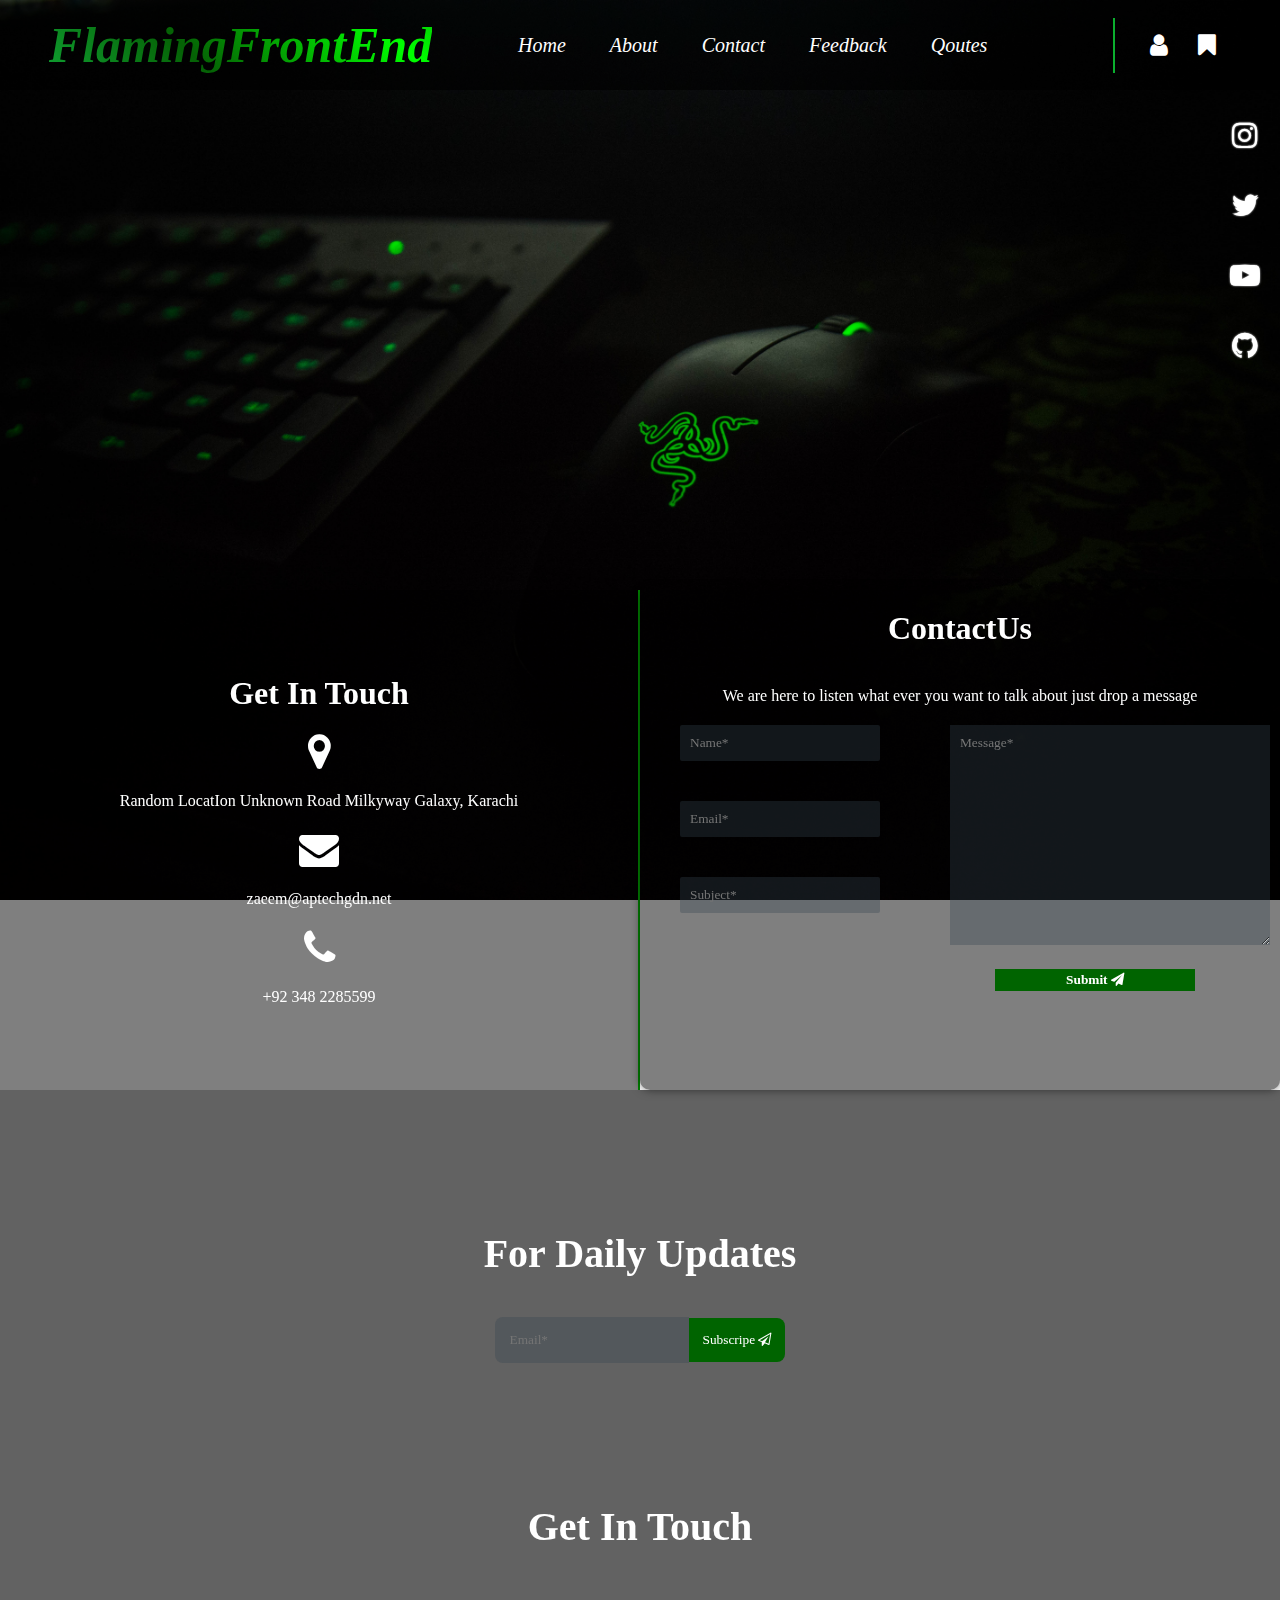
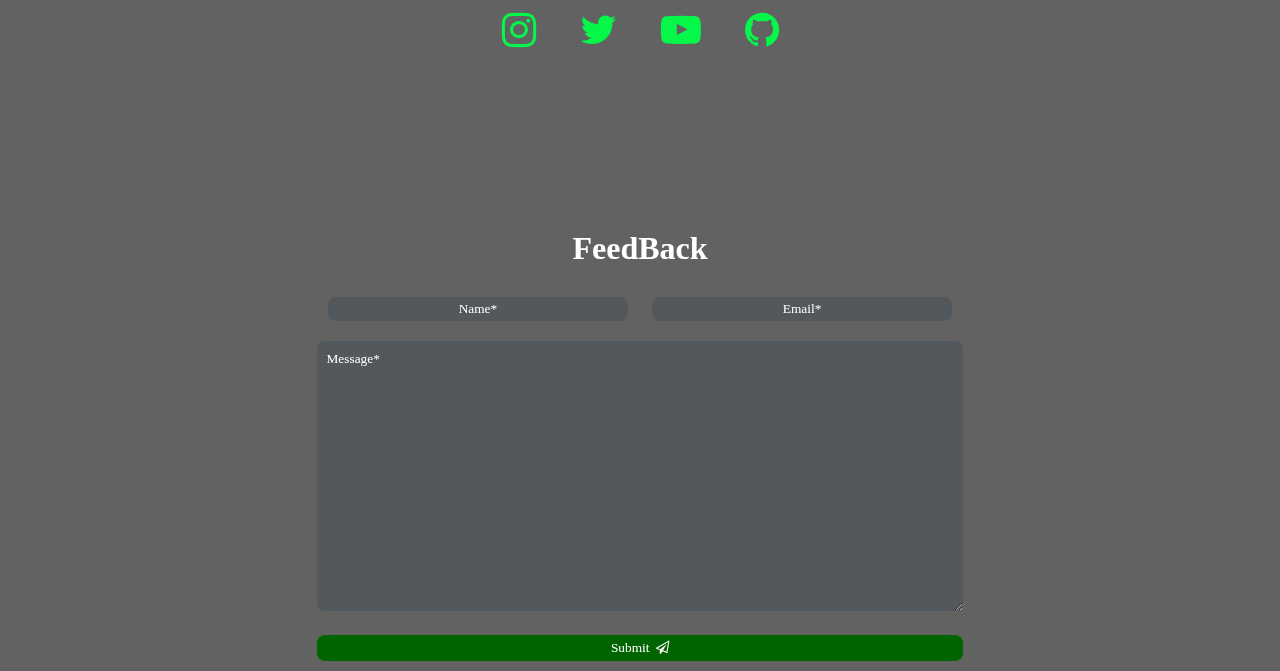
<file: htmlpages/ContactUs.html>
<!DOCTYPE html>
<html lang="en">

<head>
  <title>Title</title>
  <!-- Required meta tags -->
  <meta charset="utf-8" />
  <meta name="viewport" content="width=device-width, initial-scale=1, shrink-to-fit=no" />
  <link rel="stylesheet" href="https://cdnjs.cloudflare.com/ajax/libs/font-awesome/4.7.0/css/font-awesome.min.css">


  <!-- Bootstrap CSS v5.2.1 -->
  <link href="https://cdn.jsdelivr.net/npm/bootstrap@5.3.2/dist/css/bootstrap.min.css" rel="stylesheet" integrity="sha384-T3c6CoIi6uLrA9TneNEoa7RxnatzjcDSCmG1MXxSR1GAsXEV/Dwwykc2MPK8M2HN"
    crossorigin="anonymous" />

  <link rel="stylesheet" href="../css/style.css">
</head>

<body>
  <header>
    <!-- *Navbar Starts Here -->
    <div class="nav1">
      <nav>
        <h1>FlamingFrontEnd</h1>
        <ul>
          <li class="hover firstnavitems"><a href="../index.html">Home</a></li>
          <li class="hover firstnavitems"><a href="about.html">About</a></li>
          <li class="hover firstnavitems"><a href="#">Contact</a></li>
          <li class="hover firstnavitems"><a href="#feedbacksection">Feedback</a></li>
          <li class="hover firstnavitems"><a href="Quotes.html">Qoutes</a></li>
          <li><i class="fa fa-bars" onclick="showsecondnav()" aria-hidden="true"></i></li>
          <li><i class="fa fa-times" onclick="hidesecondnav()"></i></li>
        </ul>
        <div class="sign">

          <a href="SignIn.html"><i class="fa fa-user" aria-hidden="true"></i></a>
          <a href="Saved.html"><i class="fa fa-bookmark" aria-hidden="true"></i></a>
   
        </div>
      </nav>
    </div>

    <div class="nav2">
      <nav>

        <div class="semicontainer">
          <ul>
            <li class="hover firstnavitems"><a href="../index.html">Home</a></li>
            <li class="hover firstnavitems"><a href="about.html">About</a></li>
            <li class="hover firstnavitems"><a href="#">Contact</a></li>
            <li class="hover firstnavitems"><a href="#feedbacksection">Feedback</a></li>
          <li class="hover firstnavitems"><a href="Quotes.html">Qoutes</a></li>

          </ul>
          <p></p>
          <div class="sign">
            <a href="SignIn.html"><i class="fa fa-user" aria-hidden="true"></i></a>
            <a href="Saved.html"><i class="fa fa-bookmark" aria-hidden="true"></i></a>

          
          </div>
        </div>
      </nav>
    </div>
    <!-- *Navbar Ends Here -->
  </header>
  <main>
    <div class="contactus">
      <div class="map">
        <iframe src="https://www.google.com/maps/embed?pb=!1m18!1m12!1m3!1d3619.9024867479548!2d67.02166607442994!3d24.867179844990453!2m3!1f0!2f0!3f0!3m2!1i1024!2i768!4f13.1!3m3!1m2!1s0x3eb33e6b1566c46f%3A0x65318f4eb62c7aa8!2sAptech%20Computer%20Education%20Garden%20Center!5e0!3m2!1sen!2s!4v1706193344873!5m2!1sen!2s"
          width="100%" height="100%" style="border: 0" allowfullscreen="" loading="lazy" referrerpolicy="no-referrer-when-downgrade"></iframe>
      </div>
      <div class="links">
        <a href=""><i class="fa fa-instagram" aria-hidden="true"></i></a>
        <a href=""><i class="fa fa-twitter" aria-hidden="true"></i></a>
        <a href=""><i class="fa fa-youtube-play" aria-hidden="true"></i></a>
       <a href=""> <i class="fa fa-github" aria-hidden="true"></i></a>
      </div>

      <div class="main">

        <div class="icons">

          <h1>Get In Touch</h1>

          <i class="fa fa-map-marker" aria-hidden="true"></i>Random LocatIon Unknown Road Milkyway Galaxy, Karachi

          <i class="fa fa-envelope" aria-hidden="true"></i>zaeem@aptechgdn.net
          <i class="fa fa-phone" aria-hidden="true"></i>+92 348 2285599


        </div>
        <div class="form1">
          <h1>ContactUs</h1>
          <p>We are here to listen what ever you want to talk about just drop a message</p>
          <form action="">

            <div class="input">
              <input type="text" placeholder="Name*"><br>
              <input type="email" placeholder="Email*"><br>
              <input type="text" placeholder="Subject*">
            </div>
            <div class="text">
              <textarea name="" id="" placeholder="Message*" cols="40" rows="10"></textarea>
              <button>Submit <i class="fa fa-paper-plane" aria-hidden="true"></i></button>
            </div>
          </form>
        </div>
      </div>
    </div>
  </main>
  <footer>

    <!-- todo Footer Starts Here -->


    <div class="footer" id="feedbacksection">
      <div class="row">
        <div class="col-lg-5 col-md-12">
          <div class="firstfootersection">
            <div class="subscribe">
              <h1>For Daily Updates</h1>
              <input type="Email" placeholder="Email*" class="inputsubs"><button>Subscripe <i class="fa fa-paper-plane-o"
                  aria-hidden="true"></i></button>
            </div>
            <div class="sociallinks">
              <h1>Get In Touch</h1>
              <div class="SocialLinks">
                <a href=""> <i class="fa fa-instagram" aria-hidden="true"></i></a>
                <a href=""> <i class="fa fa-twitter" aria-hidden="true"></i></a>

                <a href=""><i class="fa fa-youtube-play" aria-hidden="true"></i></a>
                <i class="fa fa-github " aria-hidden="true"></i> </div>
            </div>

          </div>
        </div>
        <div class="col-lg-7 col-md-12">
          <div class="secondfootersection">
            <h1>FeedBack</h1>

            <div class="footerform">
              <form class="" action="">
                <input type="text" class="input" placeholder="Name*" required>
                <input type="text" class="input" placeholder="Email*" required>
             
                <textarea name="" class="input textarea" placeholder="Message* " id="" cols="30" rows="10"></textarea><br>
                <button class="btn1">Submit &nbsp; <i class="fa fa-paper-plane-o" aria-hidden="true"></i></button>
              </form>
            </div>
          </div>
  </footer>
  <!-- Bootstrap JavaScript Libraries -->
  <script src="https://cdn.jsdelivr.net/npm/@popperjs/core@2.11.8/dist/umd/popper.min.js" integrity="sha384-I7E8VVD/ismYTF4hNIPjVp/Zjvgyol6VFvRkX/vR+Vc4jQkC+hVqc2pM8ODewa9r"
    crossorigin="anonymous"></script>

  <script src="https://cdn.jsdelivr.net/npm/bootstrap@5.3.2/dist/js/bootstrap.min.js" integrity="sha384-BBtl+eGJRgqQAUMxJ7pMwbEyER4l1g+O15P+16Ep7Q9Q+zqX6gSbd85u4mG4QzX+"
    crossorigin="anonymous"></script>
</body>

</html>
</file>
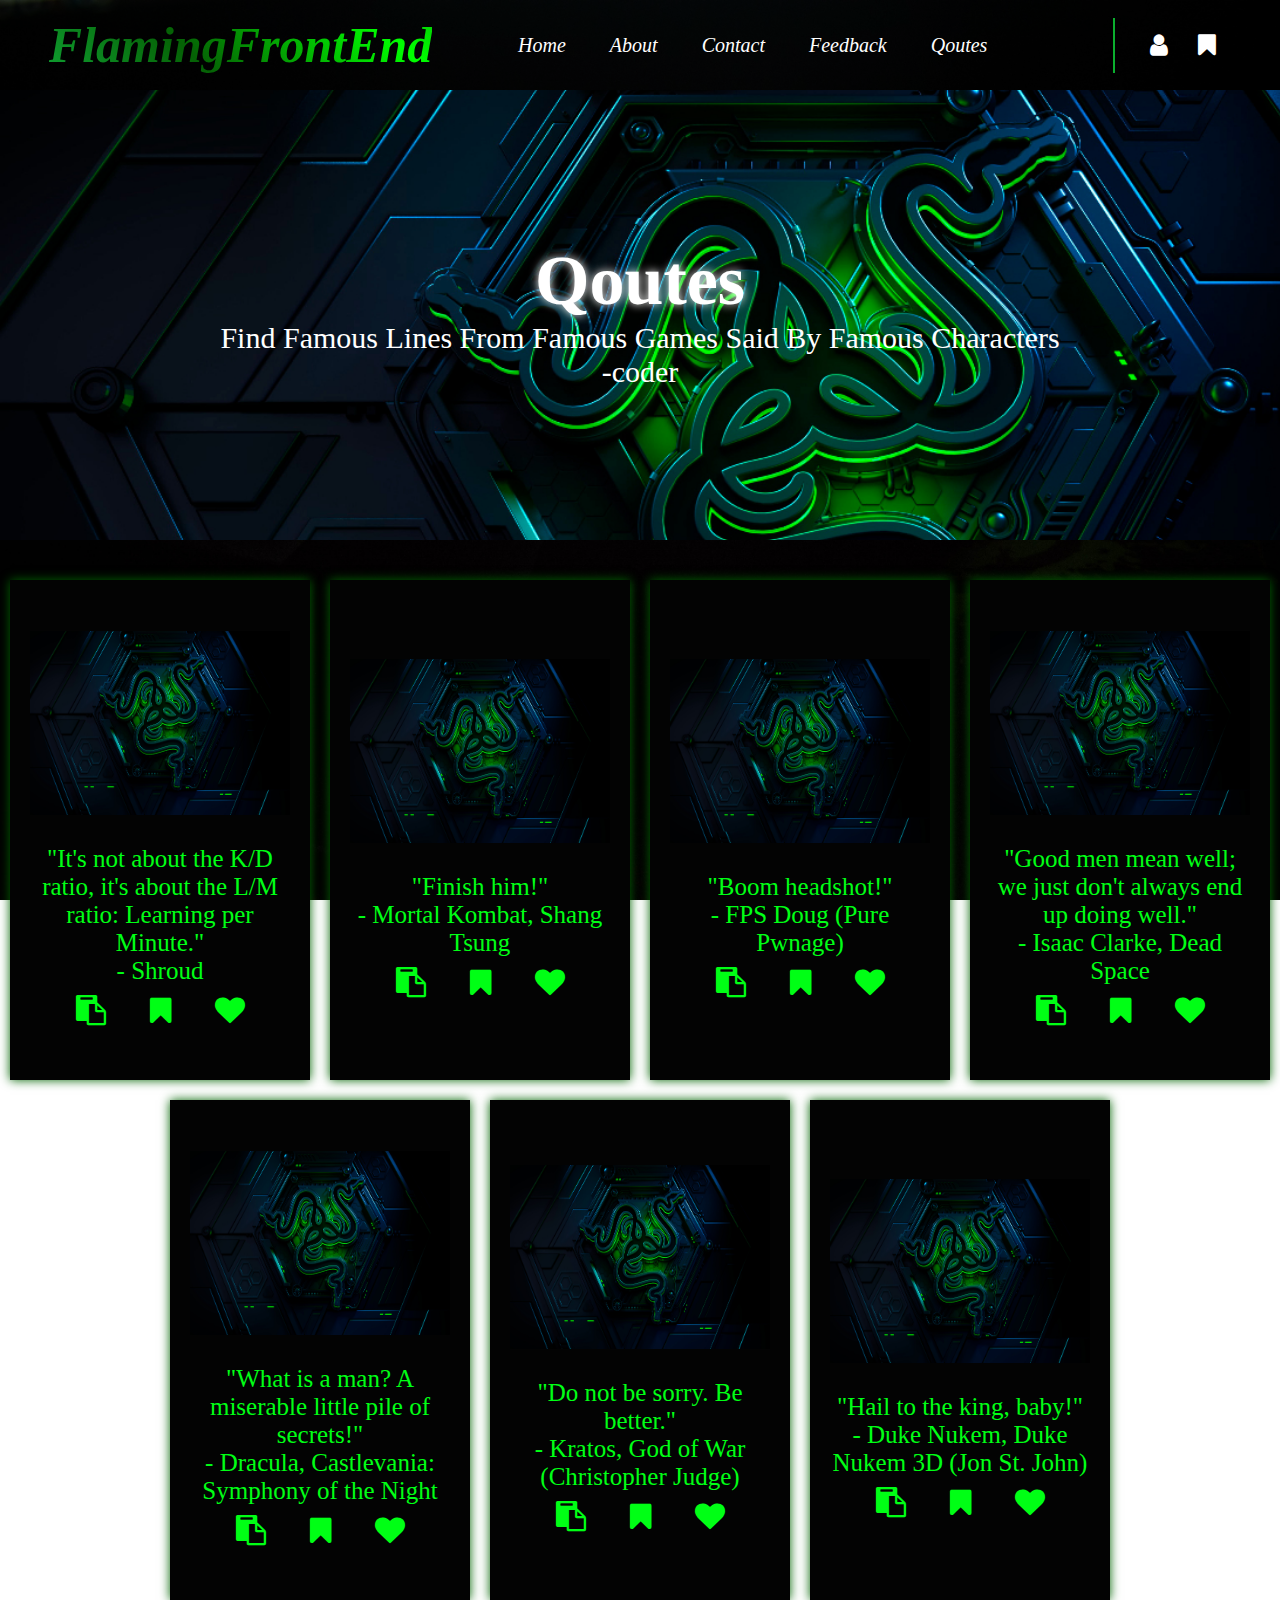
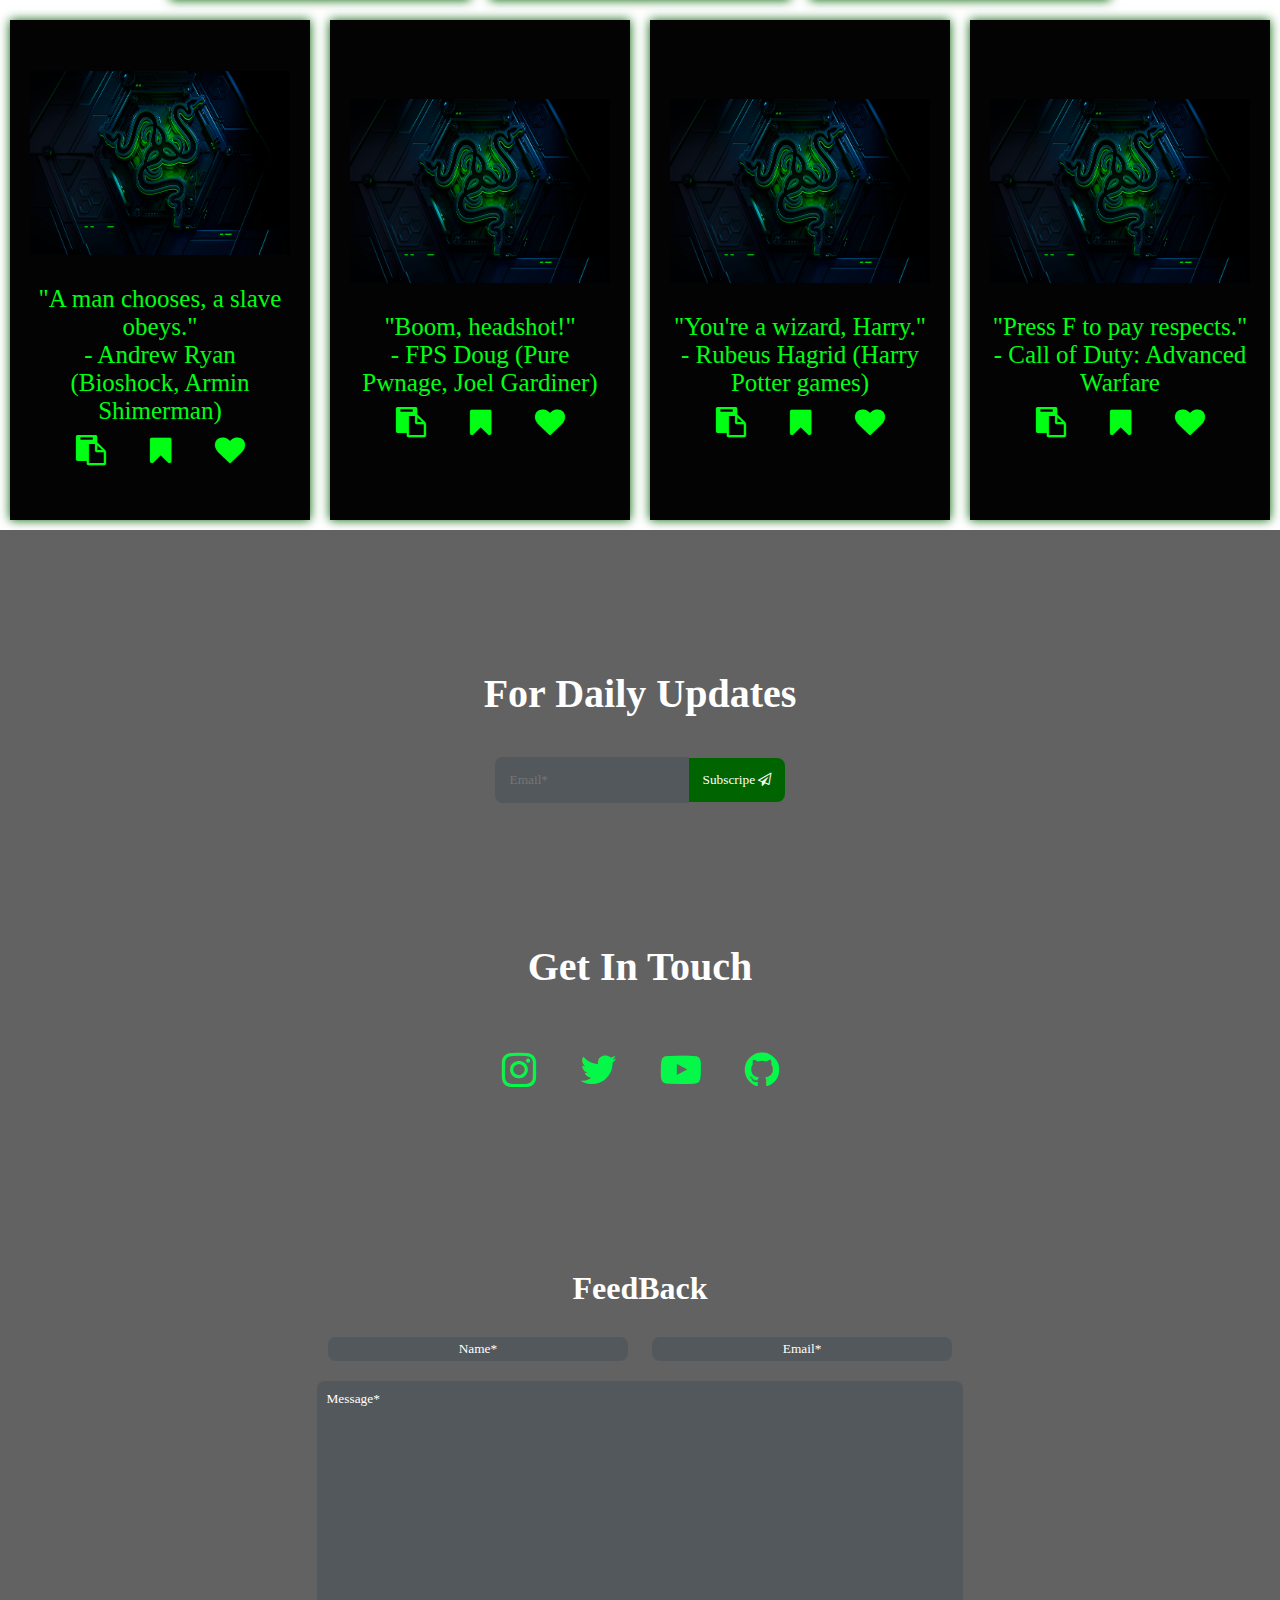
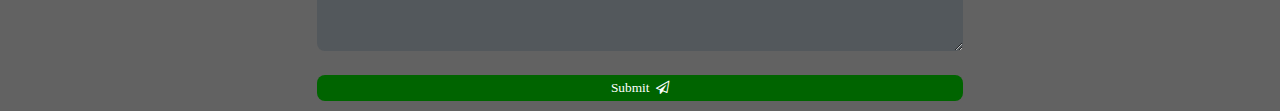
<file: htmlpages/Quotes.html>
<!doctype html>
<html lang="en">
    <head>
        <title>Title</title>
        <!-- Required meta tags -->
        <meta charset="utf-8" />
        <meta
            name="viewport"
            content="width=device-width, initial-scale=1, shrink-to-fit=no"
        />
      <link rel="stylesheet" href="../css/style.css">


        <!-- Bootstrap CSS v5.2.1 -->
        <link
            href="https://cdn.jsdelivr.net/npm/bootstrap@5.3.2/dist/css/bootstrap.min.css"
            rel="stylesheet"
            integrity="sha384-T3c6CoIi6uLrA9TneNEoa7RxnatzjcDSCmG1MXxSR1GAsXEV/Dwwykc2MPK8M2HN"
            crossorigin="anonymous"
        />
        <link
        rel="stylesheet"
        href="https://cdnjs.cloudflare.com/ajax/libs/font-awesome/4.7.0/css/font-awesome.min.css"
      />
    </head>

    <body>
        <header>
            <!-- *Navbar Starts Here -->
        <div class="nav1">
            <nav>
              <h1>FlamingFrontEnd</h1>
              <ul>
                <li class="hover firstnavitems"><a href="../index.html">Home</a></li>
                <li class="hover firstnavitems"><a href="about.html">About</a></li>
                <li class="hover firstnavitems"><a href="ContactUs.html">Contact</a></li>
                <li class="hover firstnavitems"><a href="#feedbacksection">Feedback</a></li>
          <li class="hover firstnavitems"><a href="#">Qoutes</a></li>

                <li>
                  <i
                    class="fa fa-bars"
                    onclick="showsecondnav()"
                    aria-hidden="true"
                  ></i>
                </li>
                <li><i class="fa fa-times" onclick="hidesecondnav()"></i></li>
              </ul>
              <div class="sign">
                <a href="SignIn.html"
                  ><i class="fa fa-user" aria-hidden="true"></i
                ></a>
                <a href="Saved.html"><i class="fa fa-bookmark " aria-hidden="true"></i></a>

              </div>
            </nav>
          </div>
      
          <div class="nav2">
            <nav>
              <div class="semicontainer">
                <ul>
                  <li class="hover firstnavitems"><a href="../index.html">Home</a></li>
                  <li class="hover firstnavitems"><a href="about.html">About</a></li>
                  <li class="hover firstnavitems"><a href="ContactUs.html">Contact</a></li>
                  <li class="hover firstnavitems"><a href="#feedbacksection">Feedback</a></li>
          <li class="hover firstnavitems"><a href="#">Qoutes</a></li>

                </ul>
                <p></p>
                <div class="sign">
                  <a href="SignIn.html"
                    ><i class="fa fa-user" aria-hidden="true"></i
                  ></a>
                  <a href="Saved.html"
                    ><i class="fa fa-shopping-cart" aria-hidden="true"></i
                  ></a>
      
                </div>
              </div>
            </nav>
          </div>
          <!-- *Navbar Ends Here -->
        </header>
        <main class="Quotes">

        <div class="banner">
          <div class="overlap">
            <h1>Qoutes</h1>
            <p>Find Famous Lines From Famous Games Said By Famous Characters <br>-coder</p>
          </div>
          
          
        </div>
   <div class="container">
    <div class="row">
      <div class="col-lg-3 col-md-6 col-sm-12 col col1">
        <img src="../images/_caro1.jpg" alt="">
        <p>"It's not about the K/D ratio, it's about the L/M ratio: Learning per Minute."<br> - Shroud</p>
        <div class="buttons">
          <button><i class="fa fa-clipboard" aria-hidden="true"></i></button>
          <button><i class="fa fa-bookmark" aria-hidden="true"></i></button>
          <button><i class="fa fa-heart" aria-hidden="true"></i></button>
         </div>
      </div>
      <div class="col-lg-3 col-md-6 col-sm-12 col col2"><img src="../images/_caro1.jpg" alt="">
        <p>"Finish him!" <br>- Mortal Kombat, Shang Tsung</p>
       <div class="buttons">
        <button><i class="fa fa-clipboard" aria-hidden="true"></i></button>
        <button><i class="fa fa-bookmark" aria-hidden="true"></i></button>
        <button><i class="fa fa-heart" aria-hidden="true"></i></button>
       </div>
      </div>
      <div class="col-lg-3 col-md-6 col-sm-12 col col3"><img src="../images/_caro1.jpg" alt="">
        <p>"Boom headshot!"<br> - FPS Doug (Pure Pwnage)</p>
        <div class="buttons">
          <button><i class="fa fa-clipboard" aria-hidden="true"></i></button>
          <button><i class="fa fa-bookmark" aria-hidden="true"></i></button>
          <button><i class="fa fa-heart" aria-hidden="true"></i></button>
         </div>
        </div>
      <div class="col-lg-3 col-md-6 col-sm-12 col col4"><img src="../images/_caro1.jpg" alt="">
      <p>
        "Good men mean well; we just don't always end up doing well."<br> - Isaac Clarke, Dead Space
      </p>
      <div class="buttons">
        <button><i class="fa fa-clipboard" aria-hidden="true"></i></button>
        <button><i class="fa fa-bookmark" aria-hidden="true"></i></button>
        <button><i class="fa fa-heart" aria-hidden="true"></i></button>
       </div>
    </div>
    </div>
    <div class="row">
      <!-- <div class="col-lg-3 col-md-6 col-sm-12 col col1"><img src="../images/_caro1.jpg" alt="">
        <p>"You can't break a man the way you do a dog or a horse. The harder you beat a man, the taller he stands." <br>- The Jackal, Far Cry 2</p>
        <div class="buttons">
          <button><i class="fa fa-clipboard" aria-hidden="true"></i></button>
          <button><i class="fa fa-bookmark" aria-hidden="true"></i></button>
          <button><i class="fa fa-heart" aria-hidden="true"></i></button>
         </div></div> -->
      <div class="col-lg-3 col-md-6 col-sm-12 col col2"><img src="../images/_caro1.jpg" alt=""><p>"What is a man? A miserable little pile of secrets!"<br> - Dracula, Castlevania: Symphony of the Night</p>
          <div class="buttons">
          <button><i class="fa fa-clipboard" aria-hidden="true"></i></button>
          <button><i class="fa fa-bookmark" aria-hidden="true"></i></button>
          <button><i class="fa fa-heart" aria-hidden="true"></i></button>
         </div></div>
      <div class="col-lg-3 col-md-6 col-sm-12 col col3"><img src="../images/_caro1.jpg" alt=""><p>"Do not be sorry. Be better."<br> - Kratos, God of War (Christopher Judge)</p>
          <div class="buttons">
          <button><i class="fa fa-clipboard" aria-hidden="true"></i></button>
          <button><i class="fa fa-bookmark" aria-hidden="true"></i></button>
          <button><i class="fa fa-heart" aria-hidden="true"></i></button>
         </div></div>
      <div class="col-lg-3 col-md-6 col-sm-12 col col4"><img src="../images/_caro1.jpg" alt=""><p>"Hail to the king, baby!"<br> - Duke Nukem, Duke Nukem 3D (Jon St. John)</p>
          <div class="buttons">
          <button><i class="fa fa-clipboard" aria-hidden="true"></i></button>
          <button><i class="fa fa-bookmark" aria-hidden="true"></i></button>
          <button><i class="fa fa-heart" aria-hidden="true"></i></button>
         </div></div>
    </div>
    <div class="row">
      <div class="col-lg-3 col-md-6 col-sm-12 col col1"><img src="../images/_caro1.jpg" alt=""><p>"A man chooses, a slave obeys."<br> - Andrew Ryan (Bioshock, Armin Shimerman)</p>
          <div class="buttons">
          <button><i class="fa fa-clipboard" aria-hidden="true"></i></button>
          <button><i class="fa fa-bookmark" aria-hidden="true"></i></button>
          <button><i class="fa fa-heart" aria-hidden="true"></i></button>
         </div></div>
      <div class="col-lg-3 col-md-6 col-sm-12 col col2"><img src="../images/_caro1.jpg" alt=""><p>"Boom, headshot!"<br> - FPS Doug (Pure Pwnage, Joel Gardiner)</p>
          <div class="buttons">
          <button><i class="fa fa-clipboard" aria-hidden="true"></i></button>
          <button><i class="fa fa-bookmark" aria-hidden="true"></i></button>
          <button><i class="fa fa-heart" aria-hidden="true"></i></button>
         </div></div>
      <div class="col-lg-3 col-md-6 col-sm-12 col col3"><img src="../images/_caro1.jpg" alt=""><p>"You're a wizard, Harry."<br>- Rubeus Hagrid (Harry Potter games)</p>
          <div class="buttons">
          <button><i class="fa fa-clipboard" aria-hidden="true"></i></button>
          <button><i class="fa fa-bookmark" aria-hidden="true"></i></button>
          <button><i class="fa fa-heart" aria-hidden="true"></i></button>
         </div></div>
      <div class="col-lg-3 col-md-6 col-sm-12 col col4"><img src="../images/_caro1.jpg" alt=""><p>"Press F to pay respects."<br>- Call of Duty: Advanced Warfare</p>
          <div class="buttons">
          <button><i class="fa fa-clipboard" aria-hidden="true"></i></button>
          <button><i class="fa fa-bookmark" aria-hidden="true"></i></button>
          <button><i class="fa fa-heart" aria-hidden="true"></i></button>
         </div></div>
    </div>
   </div>


        </main>
    
  
     
               <!-- todo Footer Starts Here -->
               <footer>
       <div class="footer" id="feedbacksection">
        <div class="row">
          <div class="col-lg-5 col-md-12">
            <div class="firstfootersection">
              <div class="subscribe">
                <h1>For Daily Updates</h1>
                <input
                  type="Email"
                  placeholder="Email*"
                  class="inputsubs"
                /><button>
                  Subscripe <i class="fa fa-paper-plane-o" aria-hidden="true"></i>
                </button>
              </div>
              <div class="sociallinks">
                <h1>Get In Touch</h1>
                <div class="SocialLinks">
                  <a href="">
                    <i class="fa fa-instagram" aria-hidden="true"></i
                  ></a>
                  <a href=""> <i class="fa fa-twitter" aria-hidden="true"></i></a>
  
                  <a href=""
                    ><i class="fa fa-youtube-play" aria-hidden="true"></i
                  ></a>
                  <i class="fa fa-github" aria-hidden="true"></i>
                </div>
              </div>
            </div>
          </div>
          <div class="col-lg-7 col-md-12">
            <div class="secondfootersection">
              <h1>FeedBack</h1>
  
              <div class="footerform">
                <form class="" action="">
                  <input type="text" class="input" placeholder="Name*" required />
                  <input
                    type="text"
                    class="input"
                    placeholder="Email*"
                    required
                  />
           
                  <textarea
                    name=""
                    class="input textarea"
                    placeholder="Message* "
                    id=""
                    cols="30"
                    rows="10"
                  ></textarea
                  ><br />
                  <button class="btn1">
                    Submit &nbsp;
                    <i class="fa fa-paper-plane-o" aria-hidden="true"></i>
                  </button>
                </form>
              </div>
            </div>
          </div>
        </div>
      </div>
    </footer>
      <!-- todo Footer Ends Here -->
        <script
            src="https://cdn.jsdelivr.net/npm/@popperjs/core@2.11.8/dist/umd/popper.min.js"
            integrity="sha384-I7E8VVD/ismYTF4hNIPjVp/Zjvgyol6VFvRkX/vR+Vc4jQkC+hVqc2pM8ODewa9r"
            crossorigin="anonymous"
        ></script>

        <script
            src="https://cdn.jsdelivr.net/npm/bootstrap@5.3.2/dist/js/bootstrap.min.js"
            integrity="sha384-BBtl+eGJRgqQAUMxJ7pMwbEyER4l1g+O15P+16Ep7Q9Q+zqX6gSbd85u4mG4QzX+"
            crossorigin="anonymous"
        ></script>
    </body>
</html>
</file>
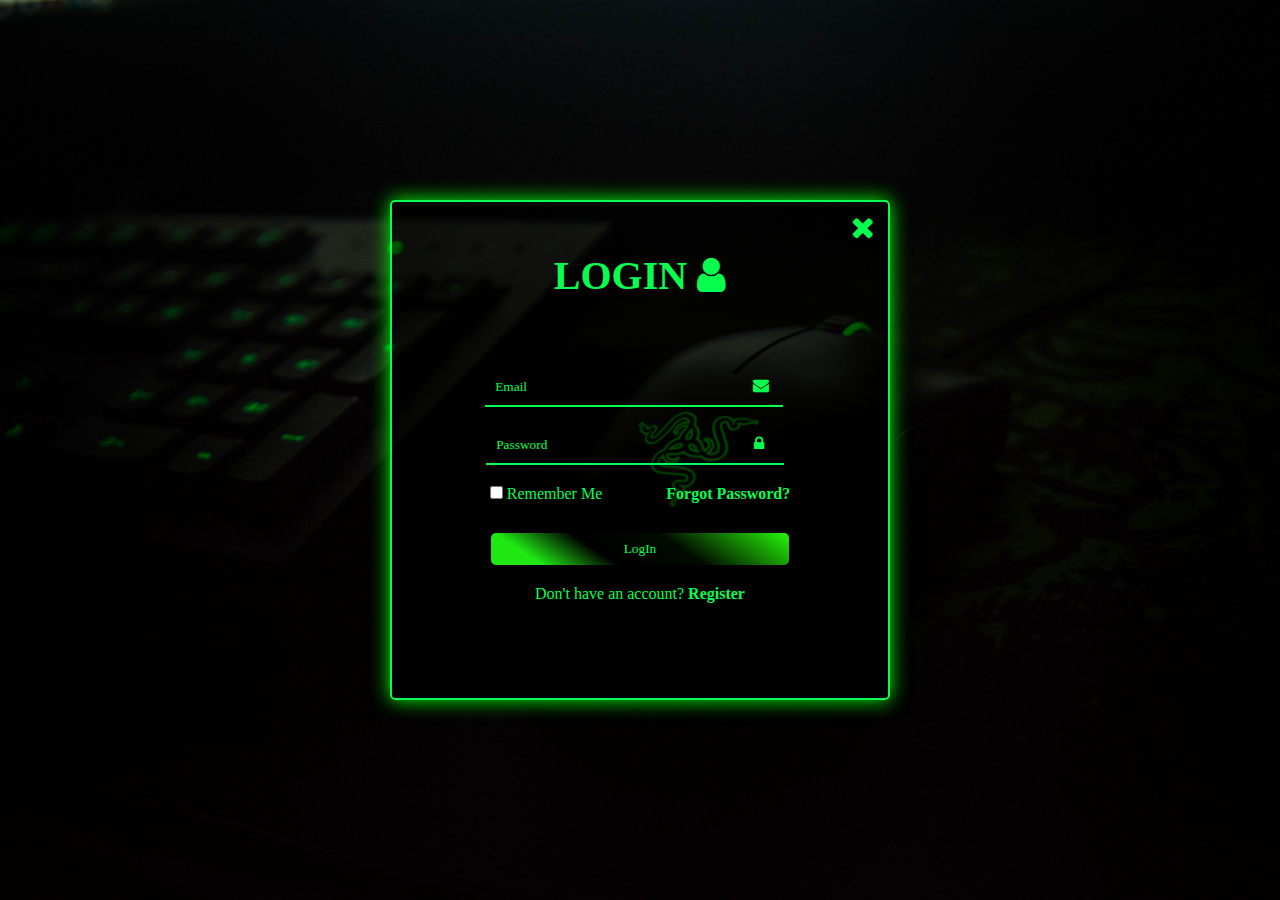
<file: htmlpages/SignIn.html>
<!DOCTYPE html>
<html lang="en">
<head>
    <meta charset="UTF-8">
    <meta name="viewport" content="width=device-width, initial-scale=1.0">
    <title>Document</title>
  <link rel="stylesheet" href="https://cdnjs.cloudflare.com/ajax/libs/font-awesome/4.7.0/css/font-awesome.min.css">
   
    <link rel="stylesheet" href="../css/style.css">
</head>
<body>
<div class="logincontainer">
 
    <div class="semicontainer">
        <a href="../index.html"><i class="fa fa-times" aria-hidden="true"></i></a>
        <h1>LOGIN <i class="fa fa-user" aria-hidden="true"></i></h1>
            <div class="back">
            </div>

            <form action="../index.html">
                &nbsp;<input type="email" placeholder="Email" class="input1 input"><i class="fa fa-envelope" aria-hidden="true"></i><br>
                <input type="password" placeholder="Password" class="input2 input"><i class="fa fa-lock" aria-hidden="true"></i><br>
                <input id="checkbox" type="checkbox">&nbsp;Remember Me <a href="" class="forgot">Forgot Password?</a><br>
                <button class="btn1">LogIn</button>
                <p>Don't have an account?<a href="Signup.html" class="Reg">&nbsp;Register</a></p>
            </form>
    </div>
</div>

</body>
</html>
</file>
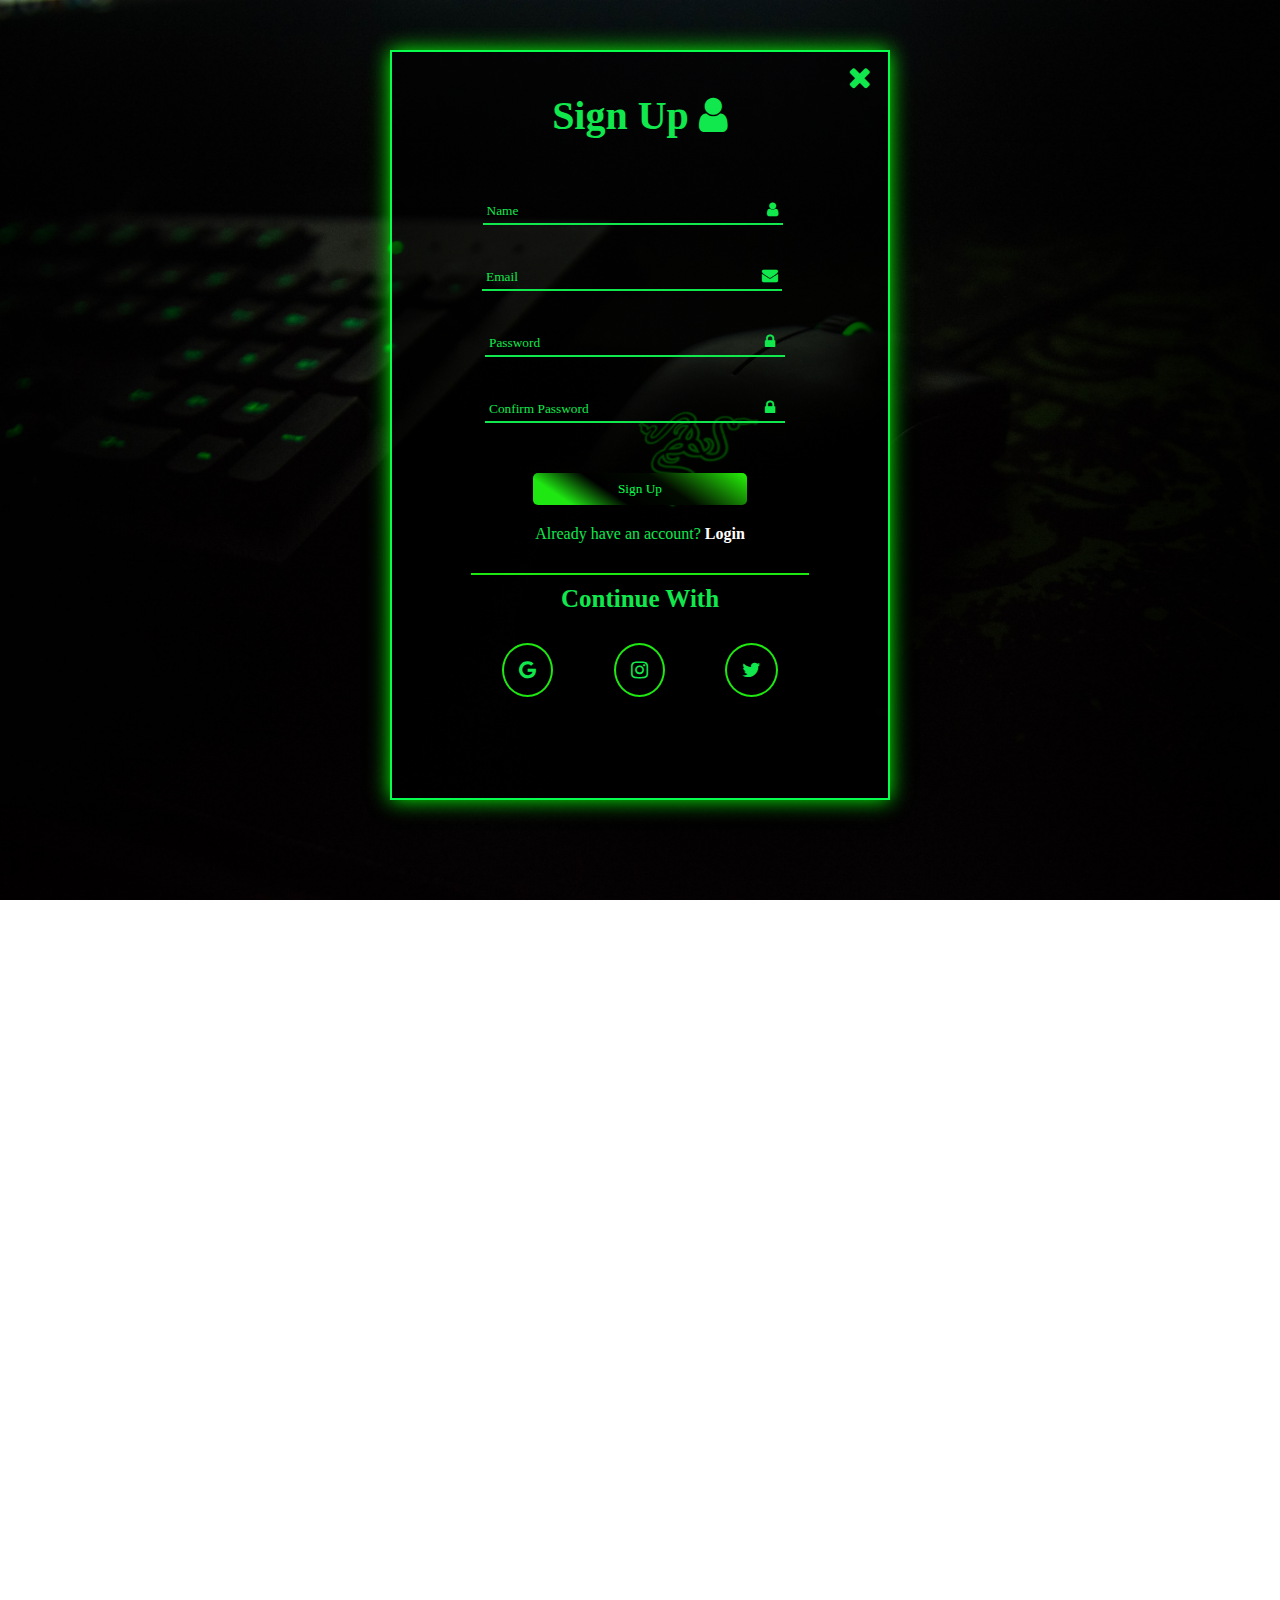
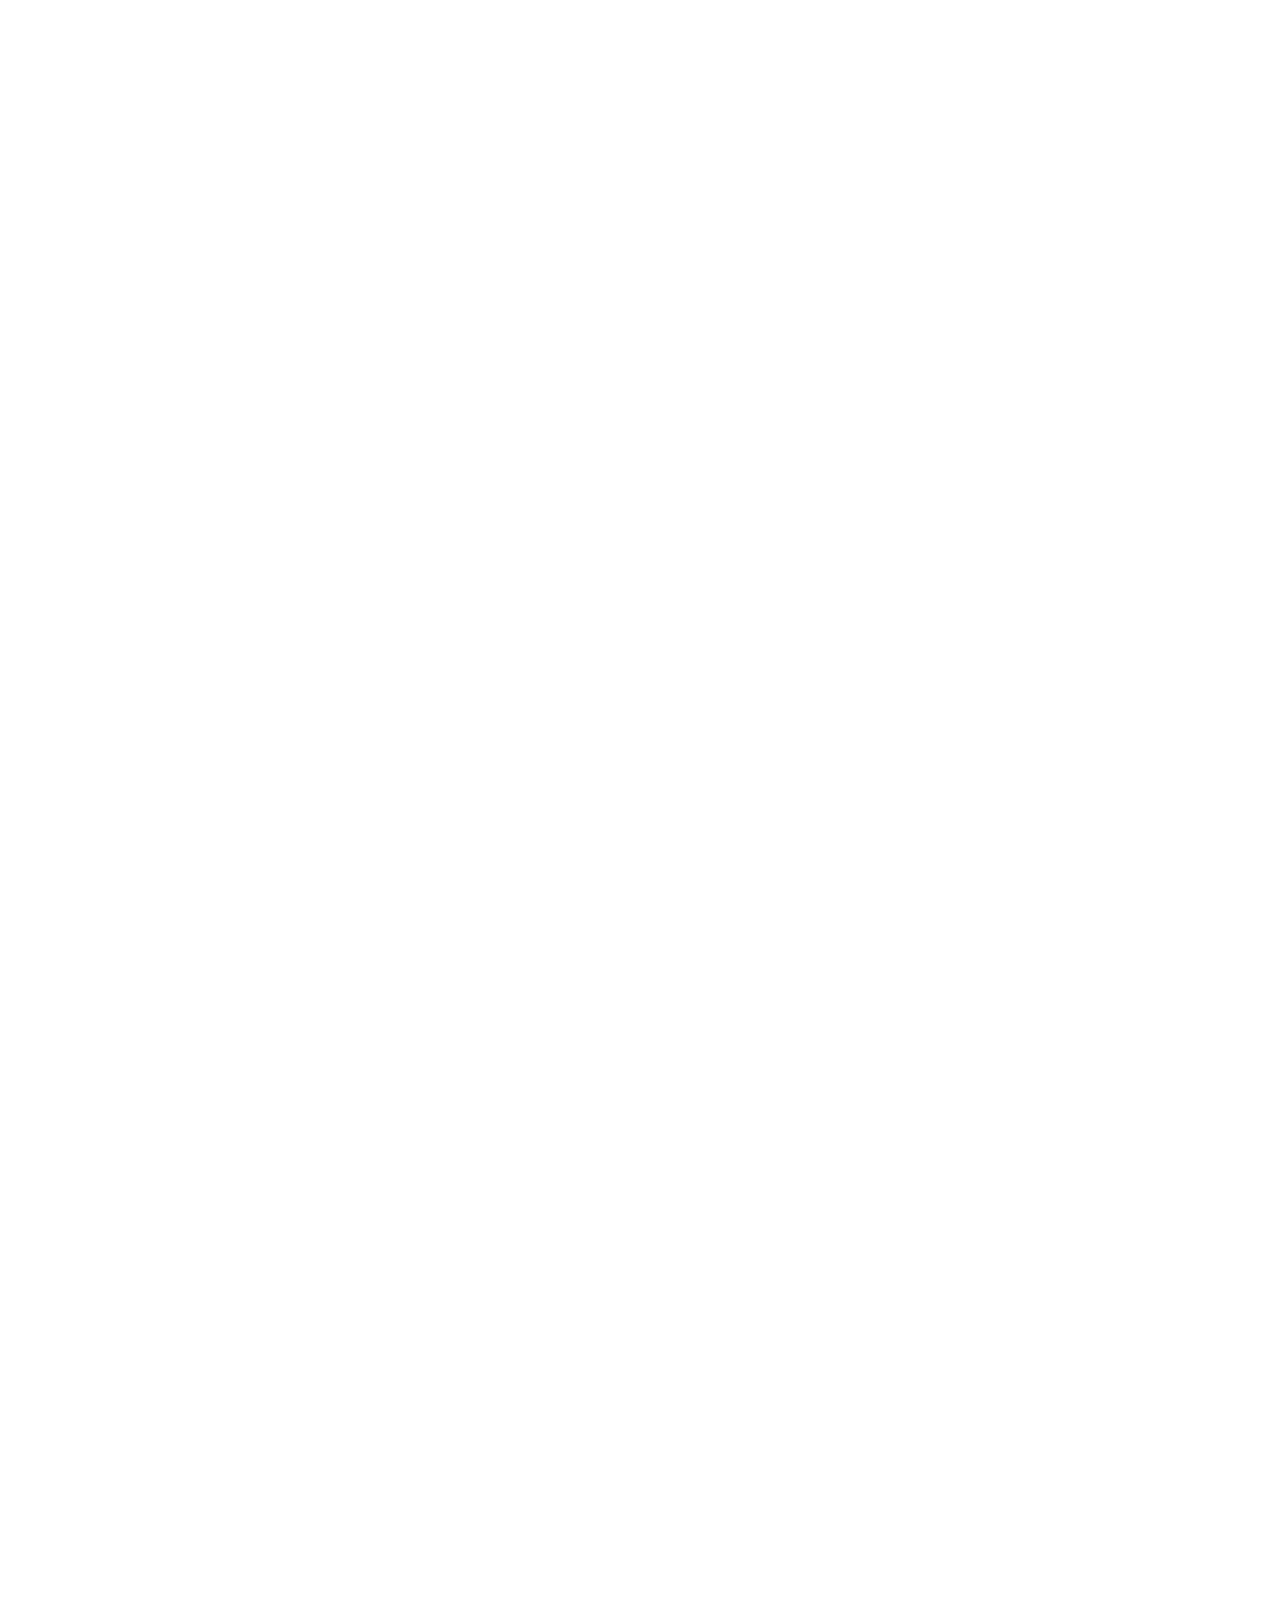
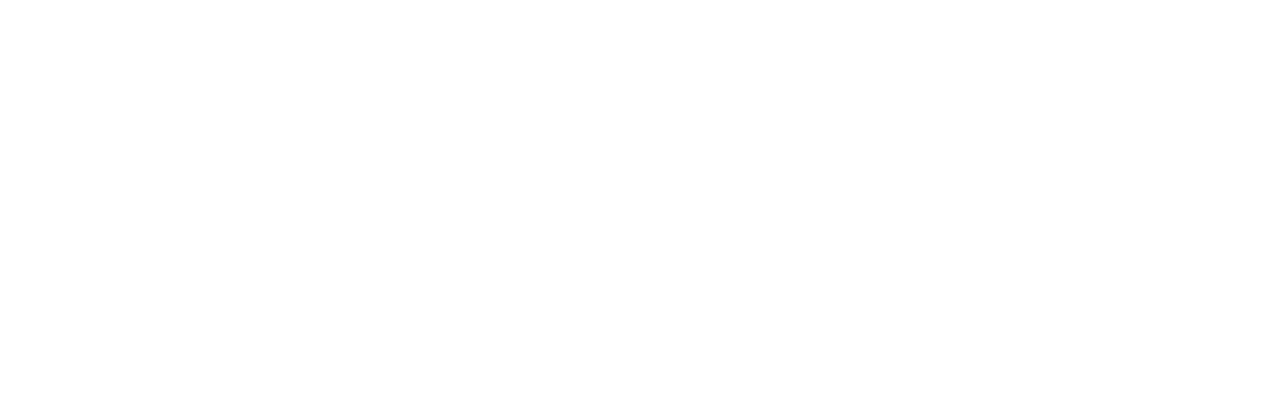
<file: htmlpages/Signup.html>
<!DOCTYPE html>
<html lang="en">
  <head>
    <title>Title</title>
    <!-- Required meta tags -->
    <meta charset="utf-8" />
    <meta
      name="viewport"
      content="width=device-width, initial-scale=1, shrink-to-fit=no"
    />

    <link rel="stylesheet" href="../css/style.css" />
    <link
      rel="stylesheet"
      href="https://cdnjs.cloudflare.com/ajax/libs/font-awesome/4.7.0/css/font-awesome.min.css"
    />

    <!-- Bootstrap CSS v5.2.1 -->
    <link
      href="https://cdn.jsdelivr.net/npm/bootstrap@5.3.2/dist/css/bootstrap.min.css"
      rel="stylesheet"
      integrity="sha384-T3c6CoIi6uLrA9TneNEoa7RxnatzjcDSCmG1MXxSR1GAsXEV/Dwwykc2MPK8M2HN"
      crossorigin="anonymous"
    />
  </head>

  <body>
    <header>
      <!-- place navbar here -->
    </header>
    <main>
      <div class="registration">
        <div class="container1">
          <a href="../index.html"
            ><i class="fa fa-times" aria-hidden="true"></i
          ></a>
          <h1>Sign Up <i class="fa fa-user" aria-hidden="true"></i></h1>
          <div class="form">
            <form action="">
              <div>
                <input type="text" placeholder="Name" class="input input2" />
                <i class="fa fa-user" aria-hidden="true"></i>
              </div>

              <div>
                <input
                  type="text"
                  placeholder="Email"
                  class="input inputsep input3"
                /><i class="fa fa-envelope" aria-hidden="true"></i>
              </div>

              <div>
                <input
                  type="text"
                  placeholder="Password"
                  class="input inputsep input4"
                /><i class="fa fa-lock" aria-hidden="true"></i>
              </div>
              <div>
                <input
                  type="text"
                  placeholder="Confirm Password"
                  class="input inputsep input5"
                /><i class="fa fa-lock" aria-hidden="true"></i>
              </div>

              <button class="btn1">Sign Up</button>
              <p>
                Already have an account?<a href="SignIn.html" class="Reg"
                  >&nbsp;Login</a
                >
              </p>
            </form>

            <div class="secondcontainer">
              <h1>Continue With</h1>
              <div class="links">
                <i class="fa fa-google" aria-hidden="true"></i>
                <i class="fa fa-instagram" aria-hidden="true"></i>
                <i class="fa fa-twitter" aria-hidden="true"></i>
              </div>
            </div>
          </div>
        </div>
      </div>
    </main>
    <footer>
      <!-- place footer here -->
    </footer>
    <!-- Bootstrap JavaScript Libraries -->
    <script
      src="https://cdn.jsdelivr.net/npm/@popperjs/core@2.11.8/dist/umd/popper.min.js"
      integrity="sha384-I7E8VVD/ismYTF4hNIPjVp/Zjvgyol6VFvRkX/vR+Vc4jQkC+hVqc2pM8ODewa9r"
      crossorigin="anonymous"
    ></script>

    <script
      src="https://cdn.jsdelivr.net/npm/bootstrap@5.3.2/dist/js/bootstrap.min.js"
      integrity="sha384-BBtl+eGJRgqQAUMxJ7pMwbEyER4l1g+O15P+16Ep7Q9Q+zqX6gSbd85u4mG4QzX+"
      crossorigin="anonymous"
    ></script>
  </body>
</html>
</file>
<file: css/style.css>
/* *Main Elements css Starts */
* {
  margin: 0;
  padding: 0;
  box-sizing: border-box;
  font-family: s;
}
body {
  background-image: url(../images/background.jpg);
  background-size: cover;
  background-repeat: no-repeat;
  background-attachment: fixed;
}
input:focus,
textarea:focus {
  outline: none !important;
  border: 1px solid #00ff22 !important;
}
/* *Main Elements Css Ends */
/* *Navbar Starts Here */
/* *First Navbar Starts Here */

.nav1 nav {
  color: white;
  padding: 1rem;
  display: flex;
  justify-content: space-around;
  align-items: center;
  background-color: rgba(0, 0, 0, 0.615);
}
.nav1 ul li {
  display: inline;
  padding: 10px;
  font-size: 20px;
}

.nav1 ul li a {
  text-decoration: none;
  padding: 0px 10px 0px 10px;
  color: white;
  font-style: italic;
}
.nav1 nav h1 {
  position: relative;
  font-size: 50px;

  font-style: italic;
  background-clip: text;
  -webkit-background-clip: text;
  color: transparent;
  background-image: linear-gradient(
    45deg,
    rgb(19, 179, 64),
    rgb(5, 97, 5),
    rgb(0, 255, 0),
    rgb(9, 76, 9),
    rgb(27, 174, 32)
  );
  background-size: 200% 200%; /* Added background-size property */
  animation: animate 15s ease-in-out infinite;
}
@keyframes animate {
  0% {
    background-position: 0% 0%;
  }
  25% {
    background-position: 100% 0%;
  }
  50% {
    background-position: 100% 100%;
  }
  75% {
    background-position: 0% 100%;
  }
  100% {
    background-position: 0% 0%;
  }
}
.nav1 .sign button {
  font-size: 1.2em;
  padding: 0.5em;
  background-color: transparent;
  color: white;
  border: none;
  font-style: italic;
}

.hover {
  position: relative;
  color: white;
}
.nav1 .sign button:hover {
  color: rgb(13, 187, 62);
  transition: 0.5s;
}
.nav1 li a:hover {
  color: rgb(13, 187, 62);

  transition: 0.5s;
}
.nav1 ul .fa {
  font-size: 30px;
  display: none;
}

/* *First Navbar Ends Here */
/* *Second Navbar Starts Here */

.nav2 .semicontainer .sign button:hover {
  color: rgb(13, 187, 62);
  transition: 0.5s;
}

.nav2 .semicontainer li a:hover {
  color: rgb(13, 187, 62);
  transition: 0.5s;
}

.nav2 nav {
  z-index: 999;
  display: flex;
  flex-direction: column;
  align-items: flex-end;
  position: absolute;
  right: 1px;
}
.nav2 nav .semicontainer {
  display: none;
  font-style: italic;
  padding: 40px;
  flex-direction: column;
  background-color: rgba(0, 0, 0, 0.615);
  height: 100vh;
}
.nav2 nav ul li {
  text-align: center;
  list-style: none;
  padding: 0px 0px 20px 0px;
  margin: 10px 0px 20px 0px;
}
.nav2 nav ul li a {
  text-align: center;
  text-decoration: none;
  color: white;
  font-size: 1.2em;
}
.nav2 nav .semicontainer p {
  width: 100%;
  text-align: center;
  border: 1px solid white;
  margin-bottom: 20px;
}
.nav1 div.sign {
  border-left: 2px solid rgb(11, 175, 46);
  height: 100%;
}
.nav1 div.sign .fa {
  color: white;
  font-size: 25px;
  margin: 15px;
}
.nav1 div.sign .fa:hover {
  color: rgb(13, 187, 62);
  transition: 0.5s;
}

.nav2 div.sign .fa {
  color: white;
  font-size: 25px;
  margin: 15px;
}
.nav2 div.sign .fa:hover {
  color: rgb(13, 187, 62);
  transition: 0.5s;
}
.nav1 div.sign .fa-user {
  margin-left: 35px;
}
/* *Second Navbar Ends Here */
/* *Navbar Ends Here */
/* *Main Page Css Starts Here */
/* *Main Page Carosel Starts Here */
.index .caromain {
  width: 100vw;
  height: 100vh;
  display: flex;
  justify-content: center;
  align-items: center;
}
.index .caromain .semicontainer {
  height: 500px;
  width: 800px;
  position: absolute;
  overflow: hidden;
}

.index .caromain .semicontainer .oncaromain {
  color: white;
  background-color: rgba(0, 0, 0, 0.479);
  position: absolute;
  z-index: 800;

  height: 500px;
  width: 300px;
  top: 0.1px;
  right: 0.1px;
  text-align: center;
  padding: 5px;
  display: flex;
  justify-content: center;
  flex-direction: column;
  align-items: center;
}
.index .caromain .semicontainer .oncaromain h1 {
  font-size: 40px;
}
.index .caromain .semicontainer .oncaromain p {
  font-size: 20px;
  margin: 15px;
}
.index .caromain .semicontainer .oncaromain .a {
  text-decoration: none;
  color: white;
  padding: 7px;
  width: 70%;
  border: 2px solid white;
}
.index .caromain .semicontainer .oncaromain a button {
  padding: 5px;
  width: 200px;
  background-color: darkgreen;
  color: white;
  border: none;
  margin: 10px;
}
/* *Main Page Carosel Ends Here */
/* *Right Side Links Starts Here */

.index .links {
  width: 10vw;
  position: fixed;
  top: 100px;
  right: 0.1px;
  display: flex;
  z-index: 9999;
  flex-direction: column;
  justify-content: center;
  align-items: center;
}
.index .links .fa {
  font-size: 30px;
  color: white;
  text-shadow: 0px 0px 2px white;
  padding: 15px;
  margin: 5px;
}
.index .links .fa:hover {
  font-size: 30px;
  color: rgba(31, 231, 18, 1);
  background-color: black;
  transition: 1s;
  border-radius: 100%;
}
/* *Right Side Links Ends Here */
/* *Counterup Starts Here */
.index .countup {
  color: white;
  display: flex;
  flex-wrap: wrap;
  justify-content: center;
  align-items: center;
}
.index .countup .box {
  width: 200px;
  margin: 20px;
  border-bottom: 8px solid rgb(19, 246, 15);
  background-color: black;
  border-radius: 12px;
  padding: 20px;
  color: white;
  display: flex;
  justify-content: space-around;
  align-items: center;
  flex-direction: column;
}
.index .countup .box .fa {
  font-size: 40px;
  color: rgb(19, 246, 15);
}
.index .countup .box span {
  font-size: 50px;
}
.index .countup .box p {
  font-size: 20px;
}
/* *Counterup Ends Here */
/* *Player cards Starts here */

.index .players {
  padding: 50px;
  margin-top: 50px;
  display: flex;
  justify-content: center;
  flex-direction: column;
  align-items: center;
}
.index .players h1 {
  margin: 10px;
  text-align: center;
  margin-bottom: 30px;
  border-bottom: 4px solid rgb(19, 246, 15);
  width: 50%;
  font-size: 70px;
  color: white;

  text-align: center;
}
.index .players .semicontainer {
  color: white;
  width: 100vw;
  text-align: center;
  display: flex;
  justify-content: space-around;
  flex-wrap: wrap;
}

.index .players .container .flip-card {
  background-color: transparent;
  width: 300px;
  height: 450px;
  perspective: 1000px;
  border-radius: 20px;
}

.index .players .container .flip-card-inner {
  position: relative;
  width: 100%;
  height: 100%;
  text-align: center;
  text-align: center;
  transition: transform 0.6s;
  transform-style: preserve-3d;
  box-shadow: 0 4px 8px 0 rgba(0, 0, 0, 0.2);
  padding: 15px;
}

.index .players .container .flip-card:hover .flip-card-inner {
  transform: rotateY(180deg);
}

.index .players .container .flip-card-front,
.flip-card-back {
  position: absolute;
  width: 100%;
  height: 100%;
  -webkit-backface-visibility: hidden;
  backface-visibility: hidden;
}

.index .players .container .flip-card-front {
  background-color: #bbb;
  color: white;
  border-radius: 20px;
}
.index .players .container .flip-card-back h1 {
  border: none;
  color: white;
}
.index .players .container .flip-card-back p {
  border: none;
  color: white;
}
.index .players .container .flip-card-back {
  color: white;
  background-color: rgba(0, 0, 0, 0.476);
  backdrop-filter: blur(5px);
  border: 2px solid #03f423;
  box-shadow: 0px 0px 10px #03f423;
  transform: rotateY(180deg);
}
/* *Player Cards Ends here */
/* *Owl Carosel Starts Here */
.index .owlcontainer {
  width: 100vw;
  margin: 30px;
  margin-top: 60px;
  color: white;

  text-align: center;
  font-style: italic;
}
.index .owlcontainer .row1 {
  display: flex;
  flex-direction: column;
  justify-content: center;
  align-items: center;
}
.index .owlcontainer h1 {
  margin-bottom: 20px;
  font-size: 70px;
  border-bottom: 4px solid #03f423;
  width: 50%;
}
.index .owlcontainer .owl-theme h1 {
  position: absolute;
  top: 40%;
  width: 100%;
}
/* *Owl Carosel Ends Here */

/* *CounterDown Starts Here */

.index .countdown {
  height: 50vh;
  width: 100vw;
  text-align: center;
  display: flex;
  flex-wrap: wrap;
  background-image: url(../images/jose-gil-2pNdTBn4C7U-unsplash.jpg);
  background-attachment: fixed;
  background-repeat: no-repeat;
  background-size: cover;
  align-items: center;
  color: white;
}

.index .countdown .contendbox {
  display: flex;
  flex-direction: column;
  justify-content: space-around;
  text-align: center;
  width: 50vw;
  height: 100%;
}
.index .countdown .contendbox h4 {
  font-size: 40px;
  text-align: center;
  text-decoration: underline;
  font-style: italic;
}

.index .countdown .contendbox h1 {
  font-size: 60px;
  text-align: center;
  font-style: italic;
  font-style: s;
  padding: 5px;
  border: 2px solid white;
  box-shadow: 0px 0px 20px white;
}
.index .countdown .contendbox p {
  font-size: 20px;
  text-align: center;
}

.index .countdown .countdownbox .box .boxes {
  padding: 5px;
  text-shadow: 0px 0px 10px white;
}
.index .countdown .countdownbox .box {
  display: flex;
  justify-content: space-evenly;
  font-size: xx-large;
  align-items: center;
  flex-wrap: wrap;
  width: 50vw;
  height: 100%;
}
/* *CounterDown Ends Here */

/* *Main Page Css Ends Here */

/* *About Page Css Starts Here */
/* *Banner Starts here */
.aboutcontainer .aboutbanner {
  height: 50vh;
  width: 100vw;
  margin-bottom: 40px;
  background-image: url(../images/_caro1.jpg);
  background-attachment: fixed;
}
/* .aboutcontainer .aboutbanner img {
  height: 100%;
  width: 100%;
} */

.aboutcontainer .aboutbanner .bannertext {
  /* position: absolute;
  top: 120px;
  left: 120px; */
  display: flex;
  flex-direction: column;
  justify-content: center;
  align-items: center;
  color: white;
  height: 100%;
  /* width: 400px; */
}
.aboutcontainer .aboutbanner .bannertext h1 {
  font-size: 70px;
  text-shadow: 0px 0px 10px white;
}
.aboutcontainer .aboutbanner .bannertext p {
  font-size: 20px;
}
/* *Banner Ends here */
/* *Right Side Links Starts Here */
.aboutcontainer .aboutbanner .links {
  width: 10vw;
  position: fixed;
  top: 100px;
  right: 0.1px;
  display: flex;
  flex-direction: column;
  justify-content: center;
  align-items: center;
}
.aboutcontainer .aboutbanner .links .fa {
  font-size: 30px;
  color: white;
  text-shadow: 0px 0px 2px white;
  padding: 15px;
  margin: 5px;
}
.aboutcontainer .aboutbanner .links .fa:hover {
  font-size: 30px;
  color: rgba(31, 231, 18, 1);
  background-color: black;
  transition: 1s;
  border-radius: 100%;
}
/* *Right Side Links Starts Here */
/* *Over Lap Text Starts Here */
.aboutcontainer .overlap {
  width: 40vw;
  height: 80vh;
  background-image: url(../images/ab.jpg);
  background-size: cover;
  margin: 50px;
}
.aboutcontainer .overlap .textoverlap {
  display: flex;
  flex-direction: column;
  justify-content: center;
  align-items: center;
  height: 300px;
  width: 350px;
  background-color: #04040492;
  position: relative;
  top: 20%;
  text-align: center;
  color: white;
  left: 67%;
  padding: 20px;
}
.aboutcontainer .overlap .textoverlap button {
  padding: 10px;
  width: 100%;
  background-color: rgb(19, 246, 15);
  color: white;
  border: none;
  margin: 10px;
}
.aboutcontainer .aboutover {
  display: flex;
  justify-content: space-between;
}
/* *Over Lap Text Starts Here */
/* *Fire Animation Starts Here */

.aboutcontainer .aboutover .body .fire {
  position: relative;
  top: 70%;
  left: 50%;
  transform: translate(-50%, -25%);
  height: 20vw;
  width: 20vw;
}
.aboutcontainer .aboutover .body .fire .flames {
  position: relative;
  bottom: 40%;
  left: 50%;
  width: 60%;
  height: 60%;
  transform: translateX(-50%) rotate(45deg);
}
.aboutcontainer .aboutover .body .fire .flames .flame {
  position: relative;
  right: 0%;
  bottom: 0%;
  width: 0%;
  height: 0%;
  background-color: white;
  border-radius: 1vw;
}
.aboutcontainer .aboutover .body .fire .flames .flame:nth-child(2n + 1) {
  animation: flameodd 1.5s ease-in infinite;
}
.aboutcontainer .aboutover .body .fire .flames .flame:nth-child(2n) {
  animation: flameeven 1.5s ease-in infinite;
}
.aboutcontainer .aboutover .body .fire .flames .flame:nth-child(1) {
  animation-delay: 0s;
}
.aboutcontainer .aboutover .body .fire .flames .flame:nth-child(2) {
  animation-delay: 0.375s;
}
.aboutcontainer .aboutover .body .fire .flames .flame:nth-child(3) {
  animation-delay: 0.75s;
}
.aboutcontainer .aboutover .body .fire .flames .flame:nth-child(4) {
  animation-delay: 1.125s;
}
.aboutcontainer .aboutover .body .fire .logs {
  position: relative;
  bottom: 25%;
  left: 50%;
  transform: translateX(-50%);
  width: 100%;
  height: 15%;
}
.aboutcontainer .aboutover .body .fire .logs:before,
body .fire .logs:after {
  position: relative;
  content: "";
  top: 50%;
  left: 50%;
  transform: translate(-50%, -50%) rotate(20deg);
  height: 100%;
  width: 100%;
  border-radius: 1vw;
  background-color: #70392f;
}
.aboutcontainer .aboutover .body .fire .logs:before {
  transform: translate(-50%, -50%) rotate(-20deg);
  background-color: #612e25;
}
@keyframes flameodd {
  0%,
  100% {
    width: 0%;
    height: 0%;
  }
  25% {
    width: 100%;
    height: 100%;
  }
  0% {
    background-color: rgb(2, 248, 27);
    box-shadow: 0px 0px 10px rgb(0, 255, 0);

    z-index: 1000000;
  }
  40% {
    background-color: rgb(3, 174, 34);
    box-shadow: 0px 0px 10px rgb(0, 255, 0);

    z-index: 1000000;
  }
  100% {
    background-color: rgb(11, 106, 18);
    box-shadow: 0px 0px 10px rgb(0, 255, 0);

    z-index: -10;
  }
  0% {
    right: 0%;
    bottom: 0%;
  }
  25% {
    right: 1%;
    bottom: 2%;
  }
  100% {
    right: 150%;
    bottom: 170%;
  }
}
@keyframes flameeven {
  0%,
  100% {
    width: 0%;
    height: 0%;
  }
  25% {
    width: 100%;
    height: 100%;
  }
  0% {
    background-color: #108726;
    z-index: 1000000;
    box-shadow: 0px 10px rgb(0, 255, 0);
  }
  40% {
    background-color: #10642f;
    box-shadow: 20px 30px 10px rgb(0, 255, 0);

    z-index: 1000000;
  }
  100% {
    background-color: #034216;
    box-shadow: 60px 60px 10px rgb(0, 255, 0);

    z-index: -10;
  }
  0% {
    right: 0%;
    bottom: 0%;
  }
  25% {
    right: 2%;
    bottom: 1%;
  }
  100% {
    right: 170%;
    bottom: 150%;
  }
}
/* *Fire Animation Ends Here */
/* *Seperators Starts Here */

.aboutcontainer .seprator {
  width: 100vw;
  height: 100%;
  display: flex;
  margin-bottom: 50px;
  justify-content: space-around;
  text-align: center;
}
.aboutcontainer .seprator .semi {
  width: 40vw;
  height: 100%;
  color: white;
  display: flex;
  box-shadow: 10px 10px 50px rgb(2, 247, 2) inset;
  padding: 25px;

  justify-content: center;
  align-items: center;
  flex-direction: column;
  margin: 10;
}
.aboutcontainer .seprator .semi button {
  padding: 10px;
  background-color: darkgreen;
  color: white;
  border: none;
}
.aboutcontainer .teams {
  color: white;
  text-align: center;
  display: flex;
  flex-direction: row;
}
/* *Seperators Ends Here */
/* *Princing Starts Here */

.aboutcontainer .pricing {
  /* height: 60vh; */
  margin-bottom: 60px;
  width: 100vw;
  display: flex;
  justify-content: space-evenly;
  align-items: center;
}
.aboutcontainer .pricing .pricebox {
  width: 100;
  text-align: center;
  border-radius: 10px;
  display: flex;
  justify-content: space-evenly;
  align-items: center;
  flex-direction: column;
  padding: 20px;
}
.aboutcontainer .pricing .pricebox h1 {
  padding: 10px;
  border-radius: 10px 10px 20px 20px;
}
.aboutcontainer .pricing .pricebox p {
  font-size: 70px;
  border-bottom: 2px solid black;
}
.aboutcontainer .pricing .pricebox ul {
  text-align: left;
}
.aboutcontainer .pricing .pricebox ul li {
  font-size: 20px;
  margin: 10px;
}
.aboutcontainer .pricing .pricebox button {
  padding: 5px;
  width: 200px;
  background-color: darkgreen;
  color: white;
  box-shadow: 0px 0px 30px rgb(3, 253, 3);
  border: none;
  font-size: 20px;
  border-radius: 10px;
}
.aboutcontainer .pricing .pricebox1 {
  background-color: rgba(255, 255, 255, 0.74);
  box-shadow: 0px 0px 10px white;
}
.aboutcontainer .pricing .pricebox1 h1 {
  background-color: #00ff4c;
}
.aboutcontainer .pricing .pricebox2 {
  background-color: #00ff4ca6;
  box-shadow: 0px 0px 10px #00ff22;
}
.aboutcontainer .pricing .pricebox2 h1 {
  background-color: #034216;
  color: white;
}
.aboutcontainer .pricing .pricebox3 {
  padding: 5px;
  background-color: black;
  box-shadow: 0px 0px 20px #00ff22;
  color: white;
  text-shadow: 0px 0px 10px #00ff22;
}
.aboutcontainer .pricing .pricebox3 button {
  margin-bottom: 10px;
}
/* *Princing Ends Here */
/* *Teams Starts Here */

.aboutcontainer .teams .item {
  height: 500px;
  margin: 1px;
  width: 160px;
}
.aboutcontainer .teams .item img {
  width: 100%;
  height: 150px;
  border-radius: 100%;
  box-shadow: 0px 0px 10px black;
}
.aboutcontainer .teams .teamcaro {
  width: 60vw;
  height: 100%;
  display: flex;
  justify-content: center;
}
.aboutcontainer .teams .teamsheading {
  width: 40vw;
  display: flex;
  justify-content: center;
  align-items: center;
}
.aboutcontainer .teams .teamsheading h1 {
  position: relative;

  font-weight: bolder;
  font-size: 5em;
  color: #1d5c17;
  letter-spacing: 5px;
  -webkit-box-reflect: below 1px linear-gradient(transparent, #0004);
  line-height: 0.7em;
  outline: none;
  animation: tube 5s ease-in-out infinite alternate;
  animation-delay: 3s;
}
@keyframes tube {
  0%,
  5%,
  5.8%,
  20%,
  22.8%,
  100% {
    color: #fff;
    text-shadow: 0 0 10px #03f423, 0 0 20px #03f423, 0 0 40px #03f423,
      0 0 80px#03f423;
  }

  5.1%,
  20.1%,
  22.1%,
  50%,
  99% {
    color: #1d5c17;
    text-shadow: none;
  }
}
/* *Teams Ends Here */
/* *About Page Css Ends Here */
/* *Contact Us Starts here */

.contactus {
  width: 100%;
  height: 100%;
  background-image: url(../images/background.jpg);
  background-repeat: no-repeat;
  background-size: cover;
  background-attachment: fixed;
}
/* *Map Starts Here */
.contactus .map {
  width: 100%;
  height: 500px;
}
/* *Map Ends here */
/* *Right Side Links Starts Here */
.contactus .links {
  /* height: 100vh; */
  /* background-color: rgba(0, 0, 0, 0.425); */
  position: fixed;
  top: 100px;
  right: 0.1px;
  display: flex;
  z-index: 9999;
  flex-direction: column;
  justify-content: center;
  align-items: center;
}
.contactus .links .fa {
  font-size: 30px;
  color: white;
  text-shadow: 0px 0px 2px white;
  padding: 15px;
  margin: 5px;
}
.contactus .links .fa:hover {
  font-size: 30px;
  color: rgba(31, 231, 18, 1);
  background-color: black;
  transition: 1s;
  border-radius: 100%;
  /* margin: 15px; */
}
/* *Right Side Links Ends Here */
/* *Contact Form Starts Here */
.contactus .main {
  display: flex;
}
.contactus .main .form1 {
  width: 50%;
  height: 500px;
  background-color: rgba(0, 0, 0, 0.5);
  padding: 20px;
  border-radius: 10px;
  box-shadow: 0 0 10px rgba(0, 0, 0, 0.5);
  justify-content: center;
}
.contactus .main .form1 {
  text-align: center;
  color: white;
}
.contactus .main .form1 form {
  display: flex;
  color: white !important;
}
.contactus .main .form1 form .input {
  margin-right: 30px;
}
.contactus .main .form1 form input {
  width: 200px;
  padding: 10px;
  border: none;
  border-radius: 2px;
  outline: none;
  background-color: #36454f56;
  color: white;

  margin: 20px;
}
.contactus .main .form1 form textarea {
  width: 97%;
  color: white;

  padding: 10px;
  border: none;
  outline: none;
  background-color: #36454f56;
  margin: 20px;
  height: 220px;
}
.contactus .main .form1 h1 {
  margin-bottom: 40px;
  color: white;
}
.contactus .main .form1 button {
  padding: 3px;
  color: white;
  font-weight: bold;
  background-color: darkgreen;
  width: 200px;
  border: none;
}
.contactus .main .form1 button:focus {
  border: 2px solid rgb(245, 246, 245);
}
/* *Contact Form Ends Here */
/* *Contact Link Starts Here */

.contactus .main .form1 button .fa {
  color: white;
}
.contactus .main .icons {
  width: 50%;
  height: 500px;
  background-color: rgba(0, 0, 0, 0.5);
  padding: 20px;
  color: white;

  display: flex;
  flex-direction: column;
  justify-content: center;
  align-items: center;
  border: none;
  border-right: 2px solid green;
}

.contactus .main .icons .fa {
  font-size: 40px;
  color: white;

  padding: 20px;
}
.contactus .main .icons .fa:hover {
  color: green;
  transition: 0.5s;
  text-shadow: 0px 0px 10px #00ff22;
}
/* *Contact Link Ends Here */

/* *Contact Us Ends Here */

/* *Sign In Starts Here */
.logincontainer a {
  color: rgb(9, 253, 78);
}
.logincontainer {
  background-image: url(../images/background.jpg);
  background-size: cover;
  background-repeat: no-repeat;
  background-attachment: fixed;
  height: 100vh;
  width: 100vw;
  display: flex;
  justify-content: center;
  align-items: center;
  color: rgb(9, 253, 78);
}

.logincontainer .semicontainer {
  text-align: center;
  height: 500px;
  width: 500px;
  background-color: rgba(0, 0, 0, 0.615);
  border: 2px solid rgb(9, 253, 78);
  border-radius: 5px;
  box-shadow: 0px 0px 20px rgb(6, 255, 6);
}
.logincontainer .semicontainer h1 {
  font-size: 40px;
  margin-top: 20px;
}
.logincontainer .back a {
  text-decoration: none;
}
.logincontainer .back {
  font-size: 25px;

  position: absolute;
  top: 10px;
  left: 10px;
}
.logincontainer .semicontainer form {
  margin-top: 60px;
}
.logincontainer .semicontainer form .input {
  border: none;
  width: 60%;
  padding: 10px;
  color: white;
  margin: 10px;
  background-color: transparent;
  border-bottom: 2px solid rgb(9, 253, 78);
}
.logincontainer .semicontainer form .input:focus {
  outline: none;
}
.logincontainer .semicontainer form .input::placeholder {
  color: rgb(9, 253, 78);
}
.logincontainer .semicontainer form .input2 {
  margin-bottom: 20px;
}
.logincontainer .semicontainer .fa-times {
  position: relative;
  top: 10px;
  left: 45%;
  font-size: 30px;
}
.logincontainer .semicontainer form .fa {
  position: relative;
  right: 40px;
  color: rgb(9, 253, 78);
}
.logincontainer .semicontainer form .forgot {
  text-decoration: none;
  margin-left: 60px;
  font-weight: bold;
}
.logincontainer .semicontainer form .btn1 {
  margin-top: 30px;
  margin-bottom: 20px;
  padding: 8px;
  width: 60%;
  border-radius: 5px;
  border: none;
  color: rgb(9, 253, 78);
  background: rgb(31, 231, 18);
  background: linear-gradient(
    34deg,
    rgba(31, 231, 18, 1) 15%,
    rgba(0, 0, 0, 1) 37%,
    rgba(2, 11, 0, 1) 62%,
    rgba(38, 246, 8, 1) 100%
  );
}
.logincontainer .semicontainer form .btn1:focus {
  border: 1px solid rgb(9, 253, 78);
}
.logincontainer .semicontainer form .Reg {
  text-decoration: none;
  font-weight: bold;
}

.registration a {
  color: rgb(17, 232, 78);
}
.registration {
  width: 100vw;
  height: 400vh;
  background-image: url(../images/background.jpg);
  background-repeat: no-repeat;
  background-size: cover;
  background-attachment: fixed;
  display: flex;
  justify-content: center;
  color: rgb(17, 232, 78);
}
.registration .container1 {
  height: 750px;
  width: 500px;
  background-color: rgba(0, 0, 0, 0.615);
  margin-top: 50px;
  border: 2px solid rgb(9, 253, 78);
  box-shadow: 0px 0px 20px rgb(6, 250, 6);
}
.registration .container1 h1 {
  font-size: 40px;

  font-weight: bold;
  text-align: center;
  margin-bottom: 20px;
  margin-top: 10px;
}
.registration .container1 h1 .fa {
  color: rgb(17, 232, 78);
}
.registration .container1 .form {
  display: flex;
  justify-content: center;
  align-items: center;
  flex-direction: column;
  padding: 20px;
}
.registration .container1 .form form {
  display: flex;
  flex-direction: column;
  justify-content: center;
  align-items: center;
}
.registration .container1 .form form .firstline {
  display: inline-block;
}
.registration .container1 .form form .input {
  margin: 20px;
  padding: 4px;
  border: none;
  background-color: transparent;
  color: white;
  border-bottom: 2px solid rgb(17, 232, 78);

  width: 300px;
}
.registration .container1 .form form .input::placeholder {
  color: rgb(17, 232, 78);
}
.registration .container1 .form form .input:focus {
  outline: none;
}
.registration .container1 .form form .fa {
  position: relative;
  right: 40px;
}
.registration .container1 .fa-times {
  font-size: 30px;
  position: relative;
  left: 92%;
  top: 10px;
}
.registration .container1 .form form button {
  margin-top: 30px;
  margin-bottom: 20px;
  padding: 8px;
  width: 60%;
  border-radius: 5px;
  border: none;
  color: rgb(9, 253, 78);
  background: rgb(31, 231, 18);
  background: linear-gradient(
    34deg,
    rgba(31, 231, 18, 1) 15%,
    rgba(0, 0, 0, 1) 37%,
    rgba(2, 11, 0, 1) 62%,
    rgba(38, 246, 8, 1) 100%
  );
}
.registration .container1 .form form a {
  text-decoration: none;
  color: white;
  font-weight: bold;
}
.registration .secondcontainer {
  border-top: 2px solid rgba(31, 231, 18, 1);
  width: 74%;
  margin-top: 30px;
}
.registration .secondcontainer h1 {
  font-size: 25px;
  margin: 10px;
}
.registration .secondcontainer .links {
  display: flex;
  margin-top: 30px;
  justify-content: space-around;
}
.registration .secondcontainer .links .fa {
  border-radius: 100%;
  border: 2px solid rgba(31, 231, 18, 1);
  padding: 15px;
  font-size: 20px;
}
.registration .secondcontainer .links .fa-instagram:hover {
  font-weight: bold;
}
.registration .secondcontainer .links .fa:hover {
  color: black;
  background-color: rgba(31, 231, 18, 1);
  transition: 1s;
}
/* *Sign Up Ends Here */
/* *Quotes Page Starts Here */
.Quotes {
  height: 100%;
  width: 100%;
}
.Quotes .banner {
  background-image: url(../images/_caro1.jpg) !important;
  background-size: cover !important;
  background-attachment: fixed !important;
  background: no-repeat;
  height: 50vh;
  margin-bottom: 30px;
}
.Quotes .banner .overlap {
  display: flex;
  flex-direction: column;
  justify-content: center;
  align-items: center;
  color: white;
  height: 100%;
}
.Quotes .banner .overlap h1 {
  font-size: 70px;
  text-shadow: 0px 0px 10px white;
}

.Quotes .banner .overlap p {
  font-size: 30px;
  text-align: center;
}
.Quotes .container .row{
  display: flex;
  flex-direction: row;
  justify-content: center;
  align-items: center;
  flex-wrap: wrap;
}
.Quotes .container .row .col {
  width: 300px;
  height: 500px;
  margin: 10px;
  background-color: rgb(3, 3, 3);
  text-align: center;
  display: flex;
  flex-direction: column;
  justify-content: center;
  align-items: center;
  padding: 20px;
  text-align: center;
  color: #00ff15;
  box-shadow: 0px 0px 10px darkgreen;
}
.Quotes .container .row .col img {
  height: 40%;
  width: 100%;
}
.Quotes .container .row .col p {
  font-size: 25px;
  margin-top: 30px;
}
.Quotes .container .row .col .buttons button {
  border: none;
  background-color: transparent;
}
.Quotes .container .row .col .buttons .fa {
  margin: 5px 15px 0px 15px;
  color: #00ff15;
  font-size: 30px;
  padding: 5px;
}

/* *Quotes Page Ends Here */
/* *Saved Starts Ends */

.saved .banner {
  background-image: url(../images/_caro1.jpg) !important;
  background-size: cover !important;
  background-attachment: fixed !important;
  background: no-repeat;
  height: 50vh;
  margin-bottom: 30px;
  display: flex;
  justify-content: center;
  align-items: center;
}
.saved .banner h1 {
  font-size: 60px;
  color: white;
  text-shadow: 0px 0px 10px white;
}
.saved .contend {
  display: flex;

  justify-content: center;
  align-items: center;
  flex-wrap: wrap;
  height: 100%;
}
.saved .contend .box {
  height: 200px;
  width: 400px;
  margin: 10px;
  position: relative;
  display: flex;
  justify-content: center;
  flex-direction: column;
  align-items: center;
  text-align: center;
  background-color: black;
  color: #00ff15;
  box-shadow: 0px 0px 50px #034216 inset;
}
.saved .contend .box button {
  padding: 5px;
  width: 100%;
  background-color: black;
  box-shadow: 0px 0px 10px #034216 inset;
  color: #00ff15;
  border: none;
}

/* *Saved Ends Ends */

/* *mixed css Starts*/
.hover::after {
  content: "";
  position: absolute;
  align-items: center;
  width: 100%;
  transform: scaleX(0);
  height: 2px;
  bottom: 0;
  left: 0;
  background-color: white;
  transform-origin: bottom right;
  transition: transform 0.25s ease-out;
}

.hover:hover::after {
  transform: scaleX(1);
  transform-origin: bottom left;
}
/* *Mixed css End */

/* Todo Media Query Starts Here */
/* *For Navbars Starts */
@media (max-width: 1000px) {
  .nav1 nav ul .firstnavitems {
    display: none;
  }
  .nav1 nav .sign {
    display: none;
  }
  .nav1 nav ul .fa-bars {
    display: flex;
  }
  .nav2 .semicontainer .sign a {
    padding: 15px;
  }
}
@media (min-width: 1000px) {
  .nav1 nav ul .firstnavitems {
    display: inline;
  }
  .nav1 nav .sign {
    display: flex;
  }
  .nav1 nav ul .fa {
    display: none !important;
  }
  .nav2 .semicontainer {
    display: none !important;
  }
}
@media (max-width: 518px) {
  .nav2 .semicontainer {
    width: 100vw;
  }
  .nav2 .semicontainer .sign {
    display: flex;
    justify-content: center;
    align-items: center;
  }
}
/* *For Navbars Ends */

/* *Footer Starts */
.footer {
  background-color: rgba(0, 0, 0, 0.615);
}
.firstfootersection {
  width: 100%;
  text-align: center;
  height: 80vh;
  display: flex;
  justify-content: space-evenly;
  flex-direction: column;
  align-items: center;
}
.firstfootersection h1 {
  font-size: 40px;

  font-weight: bold;
  color: white;
  margin-bottom: 40px;
}

.firstfootersection .subscribe .inputsubs {
  padding: 15px;
  border: none;
  color: white;
  background-color: #36454f56;
  border-radius: 8px 0px 0px 8px;
}
.firstfootersection .subscribe button {
  padding: 14px;
  background-color: darkgreen;
  border: none;
  color: white;
  border-radius: 0px 8px 8px 0px;
}

.firstfootersection .subscribe input:focus {
  outline: none;
}

.firstfootersection .SocialLinks p {
  font-size: 30px;
  color: white;
}
.firstfootersection .SocialLinks .fa {
  font-size: 40px;
  color: rgb(5, 247, 73);
  padding: 20px;
}
.firstfootersection .SocialLinks .fa:hover {
  color: black;
  background-color: rgba(31, 231, 18, 1);
  transition: 1s;
  border-radius: 100%;
}

.secondfootersection {
  display: flex;
  flex-direction: column;
  align-items: center;
  justify-content: center;
}
.secondfootersection h1 {
  margin: 20px 0px;
  font-weight: bold;
  color: white;
}
.secondfootersection .footerform {
  display: flex;
  flex-direction: column;
  justify-content: center;
  align-items: center;
  text-align: center;
}
.secondfootersection input {
  margin: 10px;
  padding: 4px;
  border: none;
  background-color: #36454f56;
  text-align: center;
  border-radius: 8px;
  color: white;
  width: 45%;
}
.secondfootersection .input::placeholder {
  color: white;
}
.secondfootersection textarea {
  margin: 10px;
  width: 97%;
  border: none;
  padding: 10px;
  background-color: #36454f56;
  border-radius: 8px;
  color: white;
  height: 30vh;
}
.secondfootersection .input:focus {
  outline: none;
}
.secondfootersection form .btn1 {
  text-align: center;
  display: flex;
  justify-content: center;
  align-items: center;
  width: 97%;
  padding: 5px;
  margin: 10px;
  border-radius: 8px;
  border: none;
  background-color: darkgreen;
  color: white;
}
.secondfootersection form .btn1:focus {
  border: 2px solid lightgreen;
}
</file>
